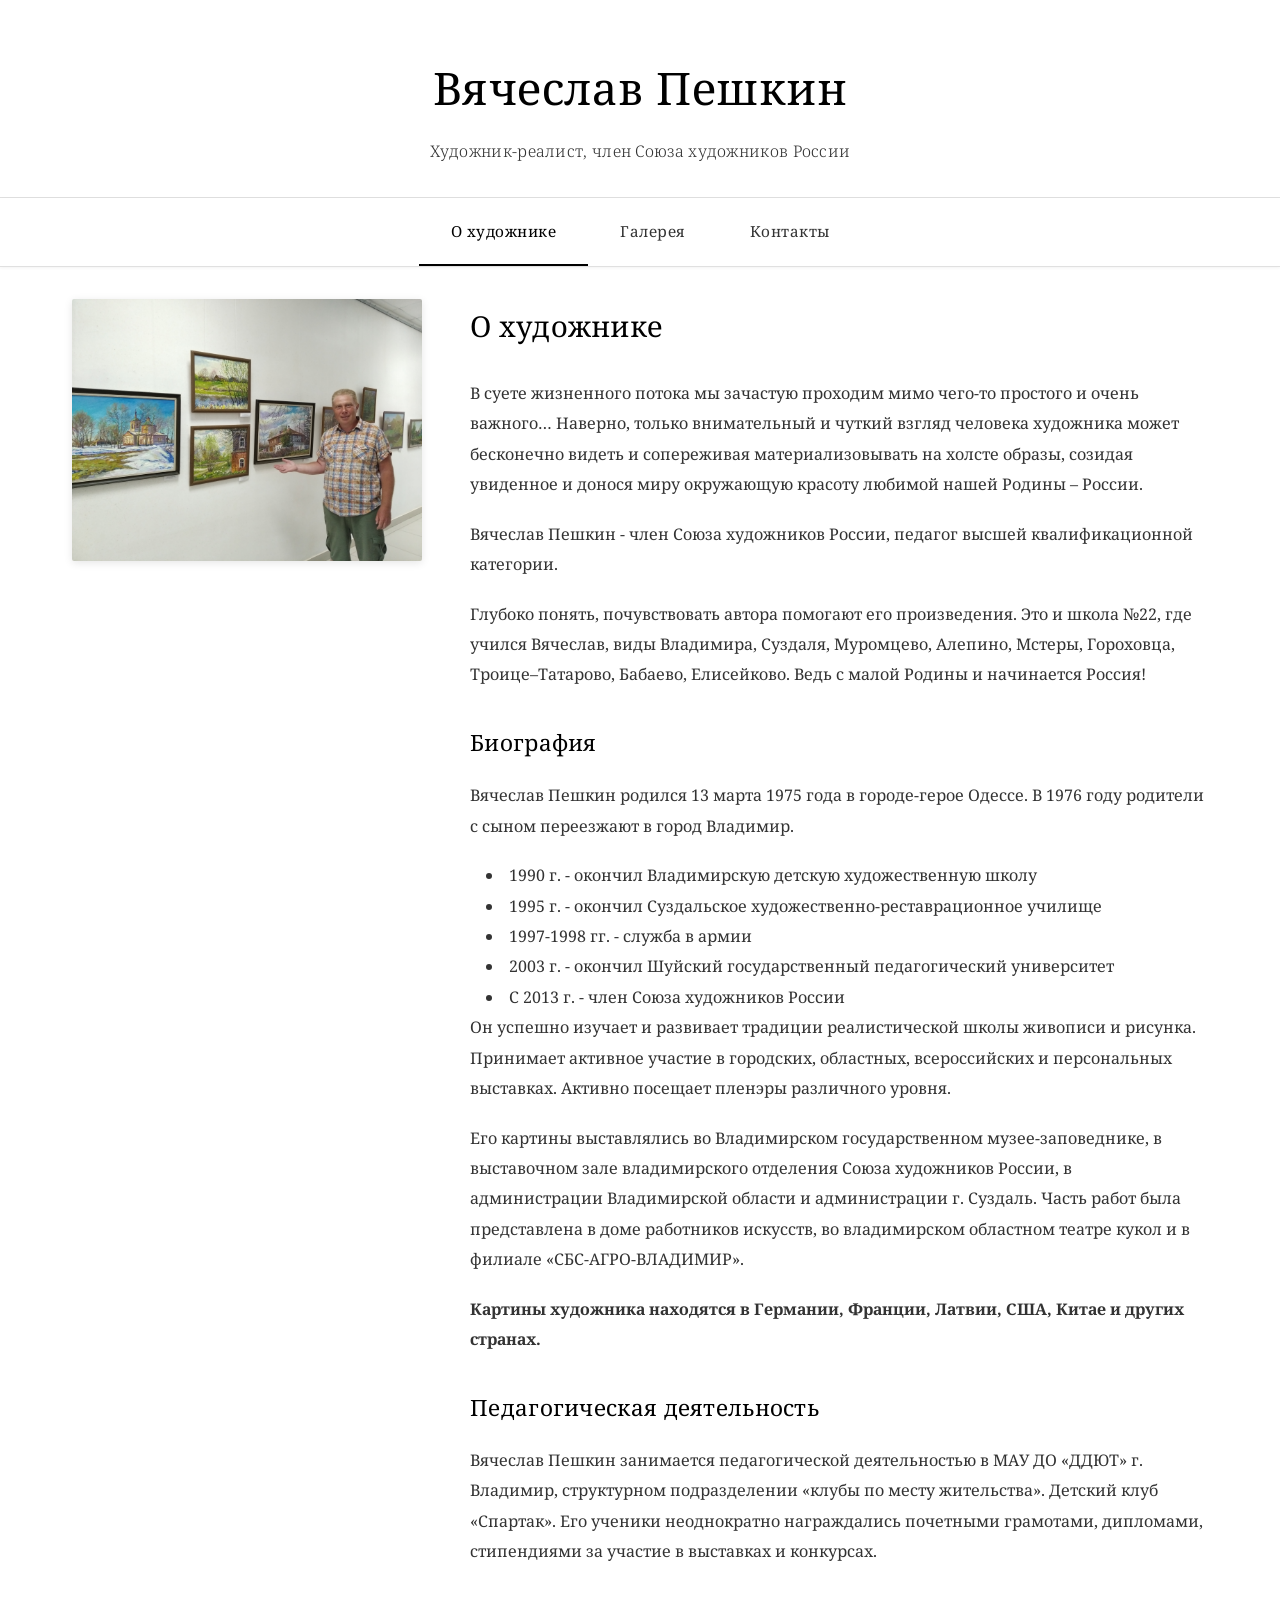
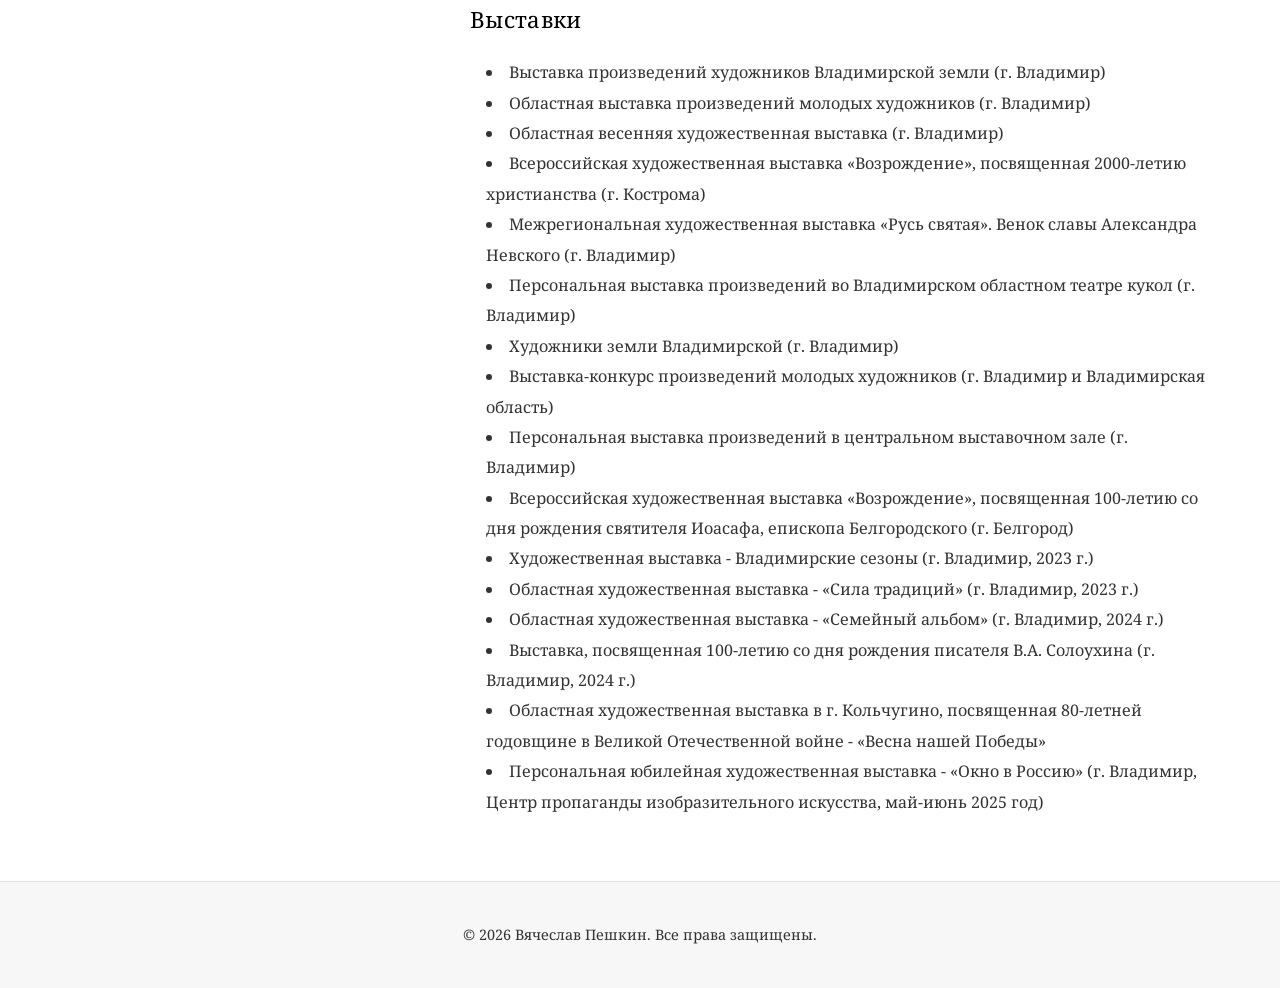
<file: index.html>
<!DOCTYPE html>
<html lang="ru">
<head>
    <meta charset="UTF-8">
    <meta name="viewport" content="width=device-width, initial-scale=1.0">
    <link rel="canonical" href="https://integram.io/index.html">
    <meta name="description" content="Вячеслав Пешкин - художник-реалист, член Союза художников России. Галерея картин, пейзажи Владимира и окрестностей.">
    <meta name="keywords" content="Вячеслав Пешкин, художник, живопись, реализм, пейзажи, Владимир">
    <title>Вячеслав Пешкин - Художник</title>
    <link rel="preconnect" href="https://fonts.googleapis.com">
    <link rel="preconnect" href="https://fonts.gstatic.com" crossorigin>
    <link href="https://fonts.googleapis.com/css2?family=Noto+Serif:wght@300;400;500;600&display=swap" rel="stylesheet">
    <link rel="stylesheet" href="css/style.css">
</head>
<body>
    <header>
        <div class="header-content">
            <h1>Вячеслав Пешкин</h1>
            <p>Художник-реалист, член Союза художников России</p>
        </div>
    </header>

    <nav>
        <ul>
            <li><a href="index.html" class="active">О художнике</a></li>
            <li><a href="gallery.html">Галерея</a></li>
            <li><a href="contact.html">Контакты</a></li>
        </ul>
    </nav>

    <main>
        <section class="about-section">
            <div>
                <img src="images/about/1745694486162.jpg" alt="Вячеслав Пешкин" class="artist-photo">
            </div>
            <div class="biography">
                <h2>О художнике</h2>
                <p>В суете жизненного потока мы зачастую проходим мимо чего-то простого и очень важного… Наверно, только внимательный и чуткий взгляд человека художника может бесконечно видеть и сопереживая материализовывать на холсте образы, созидая увиденное и донося миру окружающую красоту любимой нашей Родины – России.</p>

                <p>Вячеслав Пешкин - член Союза художников России, педагог высшей квалификационной категории.</p>

                <p>Глубоко понять, почувствовать автора помогают его произведения. Это и школа №22, где учился Вячеслав, виды Владимира, Суздаля, Муромцево, Алепино, Мстеры, Гороховца, Троице–Татарово, Бабаево, Елисейково. Ведь с малой Родины и начинается Россия!</p>

                <h3>Биография</h3>
                <p>Вячеслав Пешкин родился 13 марта 1975 года в городе-герое Одессе. В 1976 году родители с сыном переезжают в город Владимир.</p>

                <ul style="list-style-position: inside; margin-left: 1rem;">
                    <li>1990 г. - окончил Владимирскую детскую художественную школу</li>
                    <li>1995 г. - окончил Суздальское художественно-реставрационное училище</li>
                    <li>1997-1998 гг. - служба в армии</li>
                    <li>2003 г. - окончил Шуйский государственный педагогический университет</li>
                    <li>С 2013 г. - член Союза художников России</li>
                </ul>

                <p>Он успешно изучает и развивает традиции реалистической школы живописи и рисунка. Принимает активное участие в городских, областных, всероссийских и персональных выставках. Активно посещает пленэры различного уровня.</p>

                <p>Его картины выставлялись во Владимирском государственном музее-заповеднике, в выставочном зале владимирского отделения Союза художников России, в администрации Владимирской области и администрации г. Суздаль. Часть работ была представлена в доме работников искусств, во владимирском областном театре кукол и в филиале «СБС-АГРО-ВЛАДИМИР».</p>

                <p><strong>Картины художника находятся в Германии, Франции, Латвии, США, Китае и других странах.</strong></p>

                <h3>Педагогическая деятельность</h3>
                <p>Вячеслав Пешкин занимается педагогической деятельностью в МАУ ДО «ДДЮТ» г. Владимир, структурном подразделении «клубы по месту жительства». Детский клуб «Спартак». Его ученики неоднократно награждались почетными грамотами, дипломами, стипендиями за участие в выставках и конкурсах.</p>

                <h3>Выставки</h3>
                <ul style="list-style-position: inside; margin-left: 1rem;">
                    <li>Выставка произведений художников Владимирской земли (г. Владимир)</li>
                    <li>Областная выставка произведений молодых художников (г. Владимир)</li>
                    <li>Областная весенняя художественная выставка (г. Владимир)</li>
                    <li>Всероссийская художественная выставка «Возрождение», посвященная 2000-летию христианства (г. Кострома)</li>
                    <li>Межрегиональная художественная выставка «Русь святая». Венок славы Александра Невского (г. Владимир)</li>
                    <li>Персональная выставка произведений во Владимирском областном театре кукол (г. Владимир)</li>
                    <li>Художники земли Владимирской (г. Владимир)</li>
                    <li>Выставка-конкурс произведений молодых художников (г. Владимир и Владимирская область)</li>
                    <li>Персональная выставка произведений в центральном выставочном зале (г. Владимир)</li>
                    <li>Всероссийская художественная выставка «Возрождение», посвященная 100-летию со дня рождения святителя Иоасафа, епископа Белгородского (г. Белгород)</li>
                    <li>Художественная выставка - Владимирские сезоны (г. Владимир, 2023 г.)</li>
                    <li>Областная художественная выставка - «Сила традиций» (г. Владимир, 2023 г.)</li>
                    <li>Областная художественная выставка - «Семейный альбом» (г. Владимир, 2024 г.)</li>
                    <li>Выставка, посвященная 100-летию со дня рождения писателя В.А. Солоухина (г. Владимир, 2024 г.)</li>
                    <li>Областная художественная выставка в г. Кольчугино, посвященная 80-летней годовщине в Великой Отечественной войне - «Весна нашей Победы»</li>
                    <li>Персональная юбилейная художественная выставка - «Окно в Россию» (г. Владимир, Центр пропаганды изобразительного искусства, май-июнь 2025 год)</li>
                </ul>
            </div>
        </section>
    </main>

    <footer>
        <p>&copy; <span id="copyright-year"></span> Вячеслав Пешкин. Все права защищены.</p>
    </footer>
    <script>
        document.getElementById('copyright-year').textContent = new Date().getFullYear();
    </script>
<!-- Yandex.Metrika counter -->
<script type="text/javascript">
    (function(m,e,t,r,i,k,a){
        m[i]=m[i]||function(){(m[i].a=m[i].a||[]).push(arguments)};
        m[i].l=1*new Date();
        for (var j = 0; j < document.scripts.length; j++) {if (document.scripts[j].src === r) { return; }}
        k=e.createElement(t),a=e.getElementsByTagName(t)[0],k.async=1,k.src=r,a.parentNode.insertBefore(k,a)
    })(window, document,'script','https://mc.yandex.ru/metrika/tag.js?id=105202730', 'ym');

    ym(105202730, 'init', {ssr:true, webvisor:true, clickmap:true, ecommerce:"dataLayer", accurateTrackBounce:true, trackLinks:true});
</script>
<noscript><div><img src="https://mc.yandex.ru/watch/105202730" style="position:absolute; left:-9999px;" alt="" /></div></noscript>
<!-- /Yandex.Metrika counter -->
</body>
</html>
</file>
<file: css/style.css>
/* Общие стили */
* {
    margin: 0;
    padding: 0;
    box-sizing: border-box;
}

:root {
    --primary-color: #000000;
    --secondary-color: #333333;
    --accent-color: #000000;
    --light-bg: #ffffff;
    --text-color: #333333;
    --border-color: #e0e0e0;
    --subtle-gray: #f7f7f7;
}

body {
    font-family: 'Noto Serif', Georgia, 'Times New Roman', serif;
    line-height: 1.8;
    color: var(--text-color);
    background-color: #ffffff;
}

/* Заголовок сайта */
header {
    background: #ffffff;
    color: var(--primary-color);
    padding: 3rem 0 2rem;
    border-bottom: 1px solid var(--border-color);
}

.header-content {
    max-width: 1200px;
    margin: 0 auto;
    padding: 0 2rem;
    text-align: center;
}

header h1 {
    font-size: 2.8rem;
    margin-bottom: 0.5rem;
    font-weight: 400;
    letter-spacing: 0.5px;
}

header p {
    font-size: 1rem;
    color: var(--secondary-color);
    font-weight: 300;
    letter-spacing: 0.3px;
}

/* Навигация */
nav {
    background-color: #ffffff;
    border-bottom: 1px solid var(--border-color);
    position: sticky;
    top: 0;
    z-index: 100;
    box-shadow: 0 1px 3px rgba(0,0,0,0.05);
}

nav ul {
    list-style: none;
    display: flex;
    justify-content: center;
    max-width: 1200px;
    margin: 0 auto;
}

nav li {
    margin: 0;
}

nav a {
    display: block;
    color: var(--secondary-color);
    text-decoration: none;
    padding: 1.2rem 2rem;
    transition: all 0.3s ease;
    font-size: 0.95rem;
    letter-spacing: 0.5px;
    border-bottom: 2px solid transparent;
}

nav a:hover,
nav a.active {
    color: var(--primary-color);
    border-bottom-color: var(--primary-color);
    background-color: transparent;
}

/* Основной контент */
main {
    max-width: 1200px;
    margin: 2rem auto;
    padding: 0 2rem;
}

/* О художнике */
.about-section {
    display: grid;
    grid-template-columns: 350px 1fr;
    gap: 3rem;
    margin-bottom: 3rem;
}

.artist-photo {
    width: 100%;
    border-radius: 2px;
    box-shadow: 0 2px 8px rgba(0,0,0,0.1);
}

.biography {
    background-color: #ffffff;
    padding: 0;
    border-radius: 0;
    line-height: 1.9;
}

.biography h2 {
    color: var(--primary-color);
    margin-bottom: 1.5rem;
    font-weight: 400;
    font-size: 1.8rem;
    letter-spacing: 0.3px;
}

.biography h3 {
    color: var(--primary-color);
    margin-top: 2rem;
    margin-bottom: 1rem;
    font-weight: 400;
    font-size: 1.4rem;
    letter-spacing: 0.3px;
}

.biography p {
    margin-bottom: 1.2rem;
    text-align: left;
    color: var(--text-color);
}

/* Галерея */
.filters {
    background-color: var(--subtle-gray);
    padding: 2rem;
    border-radius: 2px;
    margin-bottom: 3rem;
    border: 1px solid var(--border-color);
}

.filter-group {
    margin-bottom: 1rem;
}

.filter-group label {
    display: block;
    font-weight: 400;
    margin-bottom: 0.5rem;
    color: var(--primary-color);
    font-size: 0.95rem;
    letter-spacing: 0.3px;
}

.filter-group select,
.filter-group input {
    width: 100%;
    padding: 0.7rem;
    border: 1px solid var(--border-color);
    border-radius: 2px;
    font-size: 0.95rem;
    font-family: 'Noto Serif', Georgia, serif;
    background-color: #ffffff;
}

.filter-controls {
    display: grid;
    grid-template-columns: repeat(auto-fit, minmax(200px, 1fr));
    gap: 1rem;
}

.btn {
    background-color: var(--primary-color);
    color: white;
    border: 1px solid var(--primary-color);
    padding: 0.8rem 2rem;
    border-radius: 2px;
    cursor: pointer;
    font-size: 0.95rem;
    transition: all 0.3s ease;
    font-family: 'Noto Serif', Georgia, serif;
    letter-spacing: 0.3px;
}

.btn:hover {
    background-color: var(--secondary-color);
    border-color: var(--secondary-color);
}

.btn-secondary {
    background-color: #ffffff;
    color: var(--primary-color);
    border: 1px solid var(--border-color);
}

.btn-secondary:hover {
    background-color: var(--subtle-gray);
    border-color: var(--primary-color);
}

/* Сетка галереи */
.gallery-grid {
    display: grid;
    grid-template-columns: repeat(auto-fill, minmax(320px, 1fr));
    gap: 2.5rem;
    margin-top: 3rem;
}

.artwork-card {
    background-color: white;
    border-radius: 0;
    overflow: hidden;
    box-shadow: 0 1px 4px rgba(0,0,0,0.08);
    transition: transform 0.3s ease, box-shadow 0.3s ease;
    border: 1px solid var(--border-color);
}

.artwork-card:hover {
    transform: translateY(-3px);
    box-shadow: 0 4px 12px rgba(0,0,0,0.12);
}

.artwork-image {
    width: 100%;
    height: 280px;
    object-fit: cover;
    cursor: pointer;
}

.artwork-info {
    padding: 1.5rem;
}

.artwork-title {
    font-size: 1.15rem;
    font-weight: 400;
    color: var(--primary-color);
    margin-bottom: 0.8rem;
    letter-spacing: 0.3px;
}

.artwork-details {
    font-size: 0.9rem;
    color: var(--secondary-color);
    margin-bottom: 0.4rem;
}

.artwork-price {
    font-size: 1.05rem;
    font-weight: 400;
    color: var(--primary-color);
    margin-top: 0.8rem;
}

.contact-btn {
    width: 100%;
    margin-top: 1rem;
}

/* Модальное окно */
.modal {
    display: none;
    position: fixed;
    z-index: 1000;
    left: 0;
    top: 0;
    width: 100%;
    height: 100%;
    overflow: auto;
    background-color: rgba(0,0,0,0.9);
}

.modal-content {
    position: relative;
    margin: 2% auto;
    max-width: 90%;
    max-height: 90vh;
}

.modal-image {
    width: 100%;
    height: auto;
    display: block;
}

.close-modal {
    position: absolute;
    top: 15px;
    right: 35px;
    color: #f1f1f1;
    font-size: 40px;
    font-weight: bold;
    cursor: pointer;
}

.close-modal:hover {
    color: var(--accent-color);
}

/* Форма контакта */
.contact-form {
    max-width: 650px;
    margin: 0 auto;
    background-color: #ffffff;
    padding: 2.5rem;
    border-radius: 2px;
    border: 1px solid var(--border-color);
}

.form-group {
    margin-bottom: 1.8rem;
}

.form-group label {
    display: block;
    font-weight: 400;
    margin-bottom: 0.7rem;
    color: var(--primary-color);
    font-size: 0.95rem;
    letter-spacing: 0.3px;
}

.form-group input,
.form-group textarea,
.form-group select {
    width: 100%;
    padding: 0.8rem;
    border: 1px solid var(--border-color);
    border-radius: 2px;
    font-size: 0.95rem;
    font-family: 'Noto Serif', Georgia, serif;
    background-color: #ffffff;
}

.form-group textarea {
    min-height: 180px;
    resize: vertical;
}

.selected-artwork {
    background-color: white;
    padding: 1rem;
    border-radius: 5px;
    margin-bottom: 1rem;
    display: none;
}

.selected-artwork.show {
    display: block;
}

.selected-artwork img {
    width: 100%;
    max-width: 200px;
    border-radius: 5px;
    margin-bottom: 0.5rem;
}

.success-message,
.error-message {
    padding: 1rem;
    border-radius: 5px;
    margin-bottom: 1rem;
    display: none;
}

.success-message {
    background-color: #d4edda;
    color: #155724;
    border: 1px solid #c3e6cb;
}

.error-message {
    background-color: #f8d7da;
    color: #721c24;
    border: 1px solid #f5c6cb;
}

.success-message.show,
.error-message.show {
    display: block;
}

/* Футер */
footer {
    background-color: var(--subtle-gray);
    color: var(--secondary-color);
    text-align: center;
    padding: 2.5rem;
    margin-top: 4rem;
    border-top: 1px solid var(--border-color);
    font-size: 0.9rem;
}

/* Адаптивность */
@media (max-width: 768px) {
    header h1 {
        font-size: 1.8rem;
    }

    nav ul {
        flex-direction: column;
    }

    nav a {
        padding: 0.75rem;
        border-bottom: 1px solid rgba(255,255,255,0.1);
    }

    .about-section {
        grid-template-columns: 1fr;
    }

    .gallery-grid {
        grid-template-columns: 1fr;
    }

    .filter-controls {
        grid-template-columns: 1fr;
    }

    main {
        padding: 0 1rem;
    }
}

/* Загрузка */
.loading {
    text-align: center;
    padding: 2rem;
    font-size: 1.2rem;
    color: var(--secondary-color);
}

.no-results {
    text-align: center;
    padding: 3rem;
    font-size: 1.2rem;
    color: #666;
}
</file>
